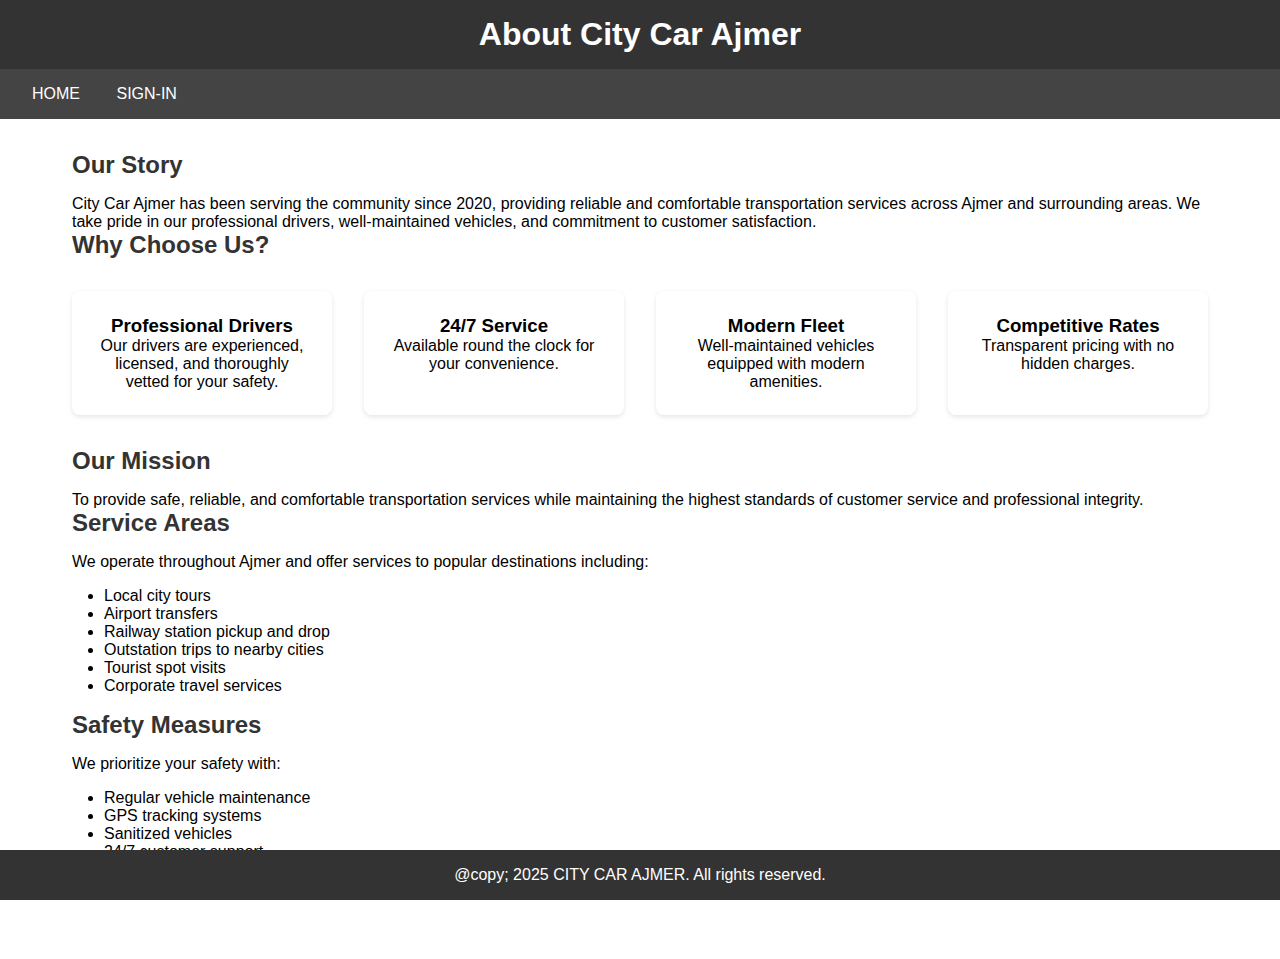
<file: about.html>
<!DOCTYPE html>
<html lang="en">
<head>
    <script async src="https://pagead2.googlesyndication.com/pagead/js/adsbygoogle.js?client=ca-pub-3027702295532431"
     crossorigin="anonymous"></script>
    <meta charset="UTF-8">
    <meta name="viewport" content="width=device-width, initial-scale=1.0">
    <title>About - City Car Ajmer</title>
    <style>
        * {
            margin: 0;
            padding: 0;
            box-sizing: border-box;
            font-family: Arial, sans-serif;
        }

        header {
            background-color: #333;
            color: white;
            padding: 1rem;
            text-align: center;
        }

        nav {
            background-color: #444;
            padding: 1rem;
        }

        nav a {
            color: white;
            text-decoration: none;
            margin: 0 1rem;
        }

        .container {
            max-width: 1200px;
            margin: 0 auto;
            padding: 2rem;
        }

        .about-section {
            margin-bottom: 3rem;
        }

        .about-section h2 {
            color: #333;
            margin-bottom: 1rem;
        }

        .about-image {
            width: 100%;
            max-width: 600px;
            height: 300px;
            object-fit: cover;
            margin: 2rem 0;
            border-radius: 10px;
        }

        .features {
            display: grid;
            grid-template-columns: repeat(auto-fit, minmax(250px, 1fr));
            gap: 2rem;
            margin: 2rem 0;
        }

        .feature-card {
            padding: 1.5rem;
            border-radius: 8px;
            box-shadow: 0 2px 5px rgba(0,0,0,0.1);
            text-align: center;
        }

        footer {
            background-color: #333;
            color: white;
            text-align: center;
            padding: 1rem;
            position: fixed;
            bottom: 0;
            width: 100%;
        }
    </style>
</head>
<body>
    <header>
        <h1>About City Car Ajmer</h1>
    </header>

    <nav>
        <a href="index.html">HOME</a>
        <a href="sign.html">SIGN-IN</a>
    </nav>
    <script async src="https://pagead2.googlesyndication.com/pagead/js/adsbygoogle.js?client=ca-pub-3027702295532431"
     crossorigin="anonymous"></script>
<ins class="adsbygoogle"
     style="display:block"
     data-ad-format="autorelaxed"
     data-ad-client="ca-pub-3027702295532431"
     data-ad-slot="4694532909"></ins>
<script>
     (adsbygoogle = window.adsbygoogle || []).push({});
</script>
    <script async src="https://pagead2.googlesyndication.com/pagead/js/adsbygoogle.js?client=ca-pub-3027702295532431"
     crossorigin="anonymous"></script>
<ins class="adsbygoogle"
     style="display:block; text-align:center;"
     data-ad-layout="in-article"
     data-ad-format="fluid"
     data-ad-client="ca-pub-3027702295532431"
     data-ad-slot="3692248905"></ins>
<script>
     (adsbygoogle = window.adsbygoogle || []).push({});
</script>
    <script async src="https://pagead2.googlesyndication.com/pagead/js/adsbygoogle.js?client=ca-pub-3027702295532431"
     crossorigin="anonymous"></script>
<ins class="adsbygoogle"
     style="display:block"
     data-ad-format="fluid"
     data-ad-layout-key="-7f+eu+u-4x+5k"
     data-ad-client="ca-pub-3027702295532431"
     data-ad-slot="5077676288"></ins>
<script>
     (adsbygoogle = window.adsbygoogle || []).push({});
</script>
<script async src="https://pagead2.googlesyndication.com/pagead/js/adsbygoogle.js?client=ca-pub-3027702295532431"
     crossorigin="anonymous"></script>
<!-- 1 -->
<ins class="adsbygoogle"
     style="display:block"
     data-ad-client="ca-pub-3027702295532431"
     data-ad-slot="6909632704"
     data-ad-format="auto"
     data-full-width-responsive="true"></ins>
<script>
     (adsbygoogle = window.adsbygoogle || []).push({});
</script>
    <div class="container">
        <section class="about-section">
            <h2>Our Story</h2>
            <p>City Car Ajmer has been serving the community since 2020, providing reliable and comfortable transportation services across Ajmer and surrounding areas. We take pride in our professional drivers, well-maintained vehicles, and commitment to customer satisfaction.</p>
    

            <h2>Why Choose Us?</h2>
            <div class="features">
                <div class="feature-card">
                    <h3>Professional Drivers</h3>
                    <p>Our drivers are experienced, licensed, and thoroughly vetted for your safety.</p>
                </div>
                <div class="feature-card">
                    <h3>24/7 Service</h3>
                    <p>Available round the clock for your convenience.</p>
                </div>
                <div class="feature-card">
                    <h3>Modern Fleet</h3>
                    <p>Well-maintained vehicles equipped with modern amenities.</p>
                </div>
                <div class="feature-card">
                    <h3>Competitive Rates</h3>
                    <p>Transparent pricing with no hidden charges.</p>
                </div>
            </div>

            <h2>Our Mission</h2>
            <p>To provide safe, reliable, and comfortable transportation services while maintaining the highest standards of customer service and professional integrity.</p>

            <h2>Service Areas</h2>
            <p>We operate throughout Ajmer and offer services to popular destinations including:</p>
            <ul style="margin: 1rem 2rem;">
                <li>Local city tours</li>
                <li>Airport transfers</li>
                <li>Railway station pickup and drop</li>
                <li>Outstation trips to nearby cities</li>
                <li>Tourist spot visits</li>
                <li>Corporate travel services</li>
            </ul>

            <h2>Safety Measures</h2>
            <p>We prioritize your safety with:</p>
            <ul style="margin: 1rem 2rem;">
                <li>Regular vehicle maintenance</li>
                <li>GPS tracking systems</li>
                <li>Sanitized vehicles</li>
                <li>24/7 customer support</li>
                <li>Emergency assistance</li>
            </ul>
        </section>
    </div>

    <footer>
        <p>@copy; 2025 CITY CAR AJMER. All rights reserved.</p>
    </footer>
</body>

</html>
</file>
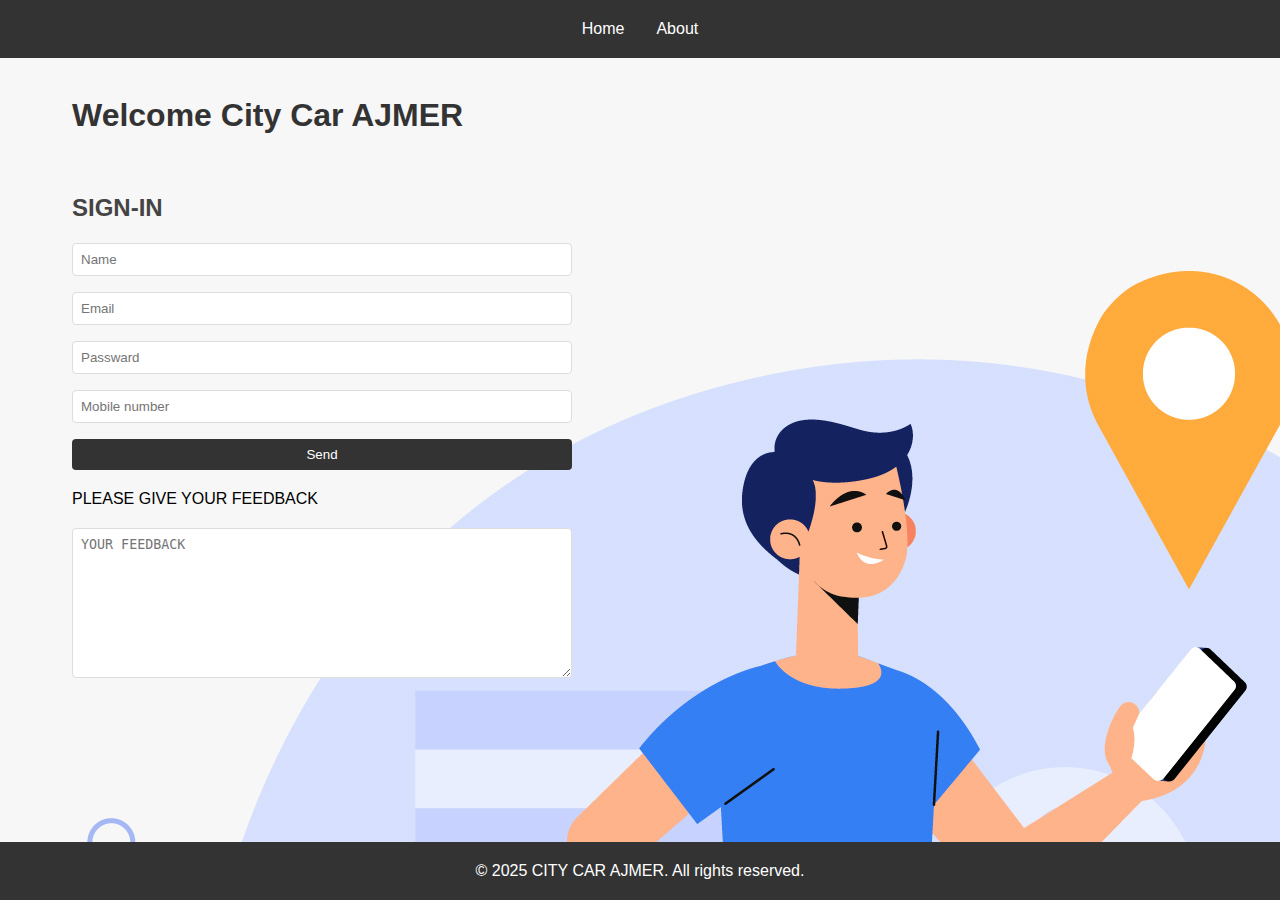
<file: sign.html>
<!DOCTYPE html>
<html lang="en">
<head>
    <script async src="https://pagead2.googlesyndication.com/pagead/js/adsbygoogle.js?client=ca-pub-3027702295532431"
     crossorigin="anonymous"></script>
    <meta charset="UTF-8">
    <meta name="viewport" content="width=device-width, initial-scale=1.0">
    <title>My Website</title>
    <link rel="stylesheet" href="style.css">
</head>
<body>
    <align center>
    <header>
        <nav>
            <ul>
                <li><a href="index.html">Home</a></li>
                <li><a href="about.html">About</a></li>
            </ul>
        </nav>
    </header>

    <main>
        <section id="home">
            <h1>Welcome City Car AJMER</h1>
            <p></p>
        </section>

        <section id="about">
            <h2></h2>
            <p></p>
        </section>

        <section id="SIGN-IN">
            <h2>SIGN-IN</h2>
            <form action="https://sheetdb.io/api/v1/p2jbt14rboncj" method="post">
                <input type="text" placeholder="Name" name="Name">
                <input type="email" placeholder="Email" name="Email">
                <input type="'passward" placeholder="Passward" name="Passward">
                <input type="phno" placeholder="Mobile number" name="Ph.no">
                <button type="submit">Send</button>
               PLEASE GIVE YOUR FEEDBACK
                <textarea placeholder="YOUR FEEDBACK" name="Feedbackj"></textarea>
            </form>
        </section>
    </main>
    </align>

    <footer>
        <p>&copy; 2025 CITY CAR AJMER. All rights reserved.</p>
    </footer>
</body>

</html>
</file>
<file: style.css>
* {
    margin: 0;
    padding: 0;
    box-sizing: border-box;
}

body {background-image: url(3644592.jpg);
    font-family: Arial, sans-serif;
    line-height: 1.6;
}

header {
    background-color: #333;
    padding: 1rem;
}

nav ul {
    list-style: none;
    display: flex;
    justify-content: center;
    gap: 2rem;
}

nav a {
    color: white;
    text-decoration: none;
}

nav a:hover {
    color: #ddd;
}

main {
    max-width: 1200px;
    margin: 0 auto;
    padding: 2rem;
}

section {
    margin-bottom: 3rem;
}

h1 {
    color: #333;
    margin-bottom: 1rem;
}

h2 {
    color: #444;
    margin-bottom: 1rem;
}

form {
    display: flex;
    flex-direction: column;
    gap: 1rem;
    max-width: 500px;
}

input, textarea {
    padding: 0.5rem;
    border: 1px solid #ddd;
    border-radius: 4px;
}

textarea {
    height: 150px;
}

button {
    background-color: #333;
    color: white;
    padding: 0.5rem 1rem;
    border: none;
    border-radius: 4px;
    cursor: pointer;
}

button:hover {
    background-color: #444;
}

footer {
    background-color: #333;
    color: white;
    text-align: center;
    padding: 1rem;
    position: fixed;
    bottom: 0;
    width: 100%;
}
</file>
